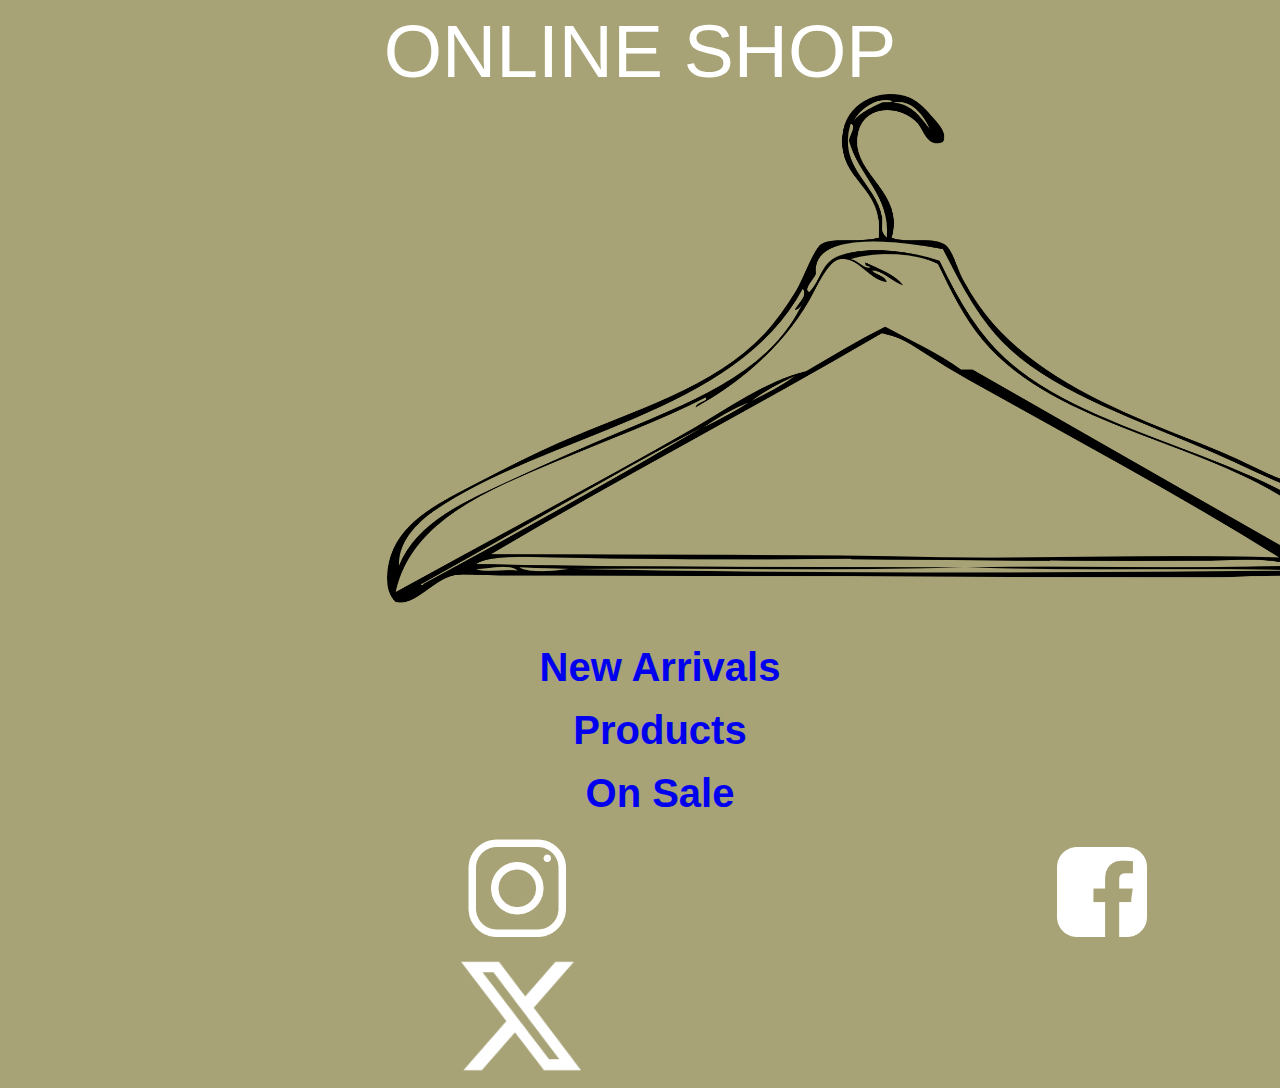
<file: index.html>
<!DOCTYPE html>
<html lang="en">
<head>
    <meta charset="UTF-8">
    <meta name="viewport" content="width=device-width, initial-scale=1.0">
    <link rel="stylesheet" type="text/css" href="LandingPage.css">

    <title>Product Page - Online Shop</title>
</head>
<body class="body">

    <!--Header-->
    <header>
        <div class="title">
            ONLINE SHOP
        </div>
        <div class="logo">
            <img src="img/hanger.jpg" alt="Shop Logo" width="1000">
        </div>
    </header>

    <!-- Side Nav-->
    <section>
        <div class="container">
            <nav class="navbar">
                <div class="list-navbar">
                    <ul class="navbar-nav">
                        <br>
                        <li class="nav-item"><a class="nav-link" href="NewArrivals.html">New Arrivals</a></li>
                        <br>
                        <li class="nav-item"><a class="nav-link" href="onlineshop.html">Products</a></li>
                        <br>
                        <li class="nav-item"><a class="nav-link" href="onsale.html">On Sale</a></li>
                    </ul>
                </div>
            </nav>
        </div>
    </section>

    <!-- Social Links-->
     <div class="container-links">
        <a class="social-link" href="https://instagram.com">
            <img src="img/instagram.jpg" alt="Instagram" width="120">
        </a>
        <a class="social-link" href="https://facebook.com">
            <img src="img/facebook.jpg" alt="Facebook" width="120">
        </a>
        <a class="social-link" href="https://X.com">
            <img src="img/twitter.jpg" alt="Twitter" width="120">
        </a>
     </div>
<body>
</html>
</file>
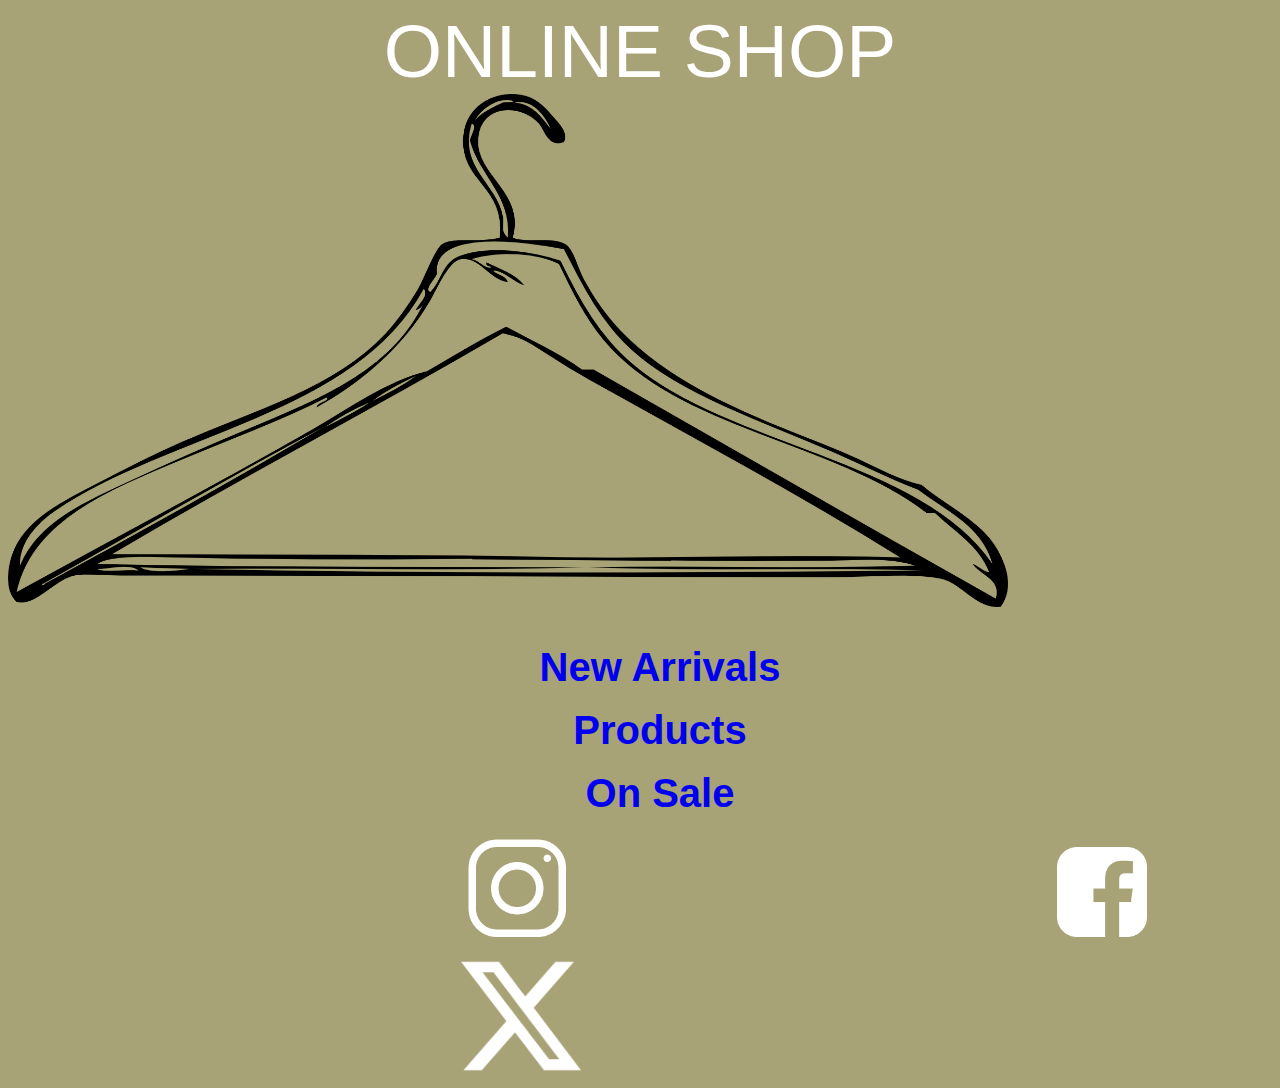
<file: LandingPage.html>
<!DOCTYPE html>
<html lang="en">
<head>
    <meta charset="UTF-8">
    <meta name="viewport" content="width=device-width, initial-scale=1.0">
    <link rel="stylesheet" type="text/css" href="LandingPage.css">

    <title>Product Page - Online Shop</title>
</head>
<body class="body">

    <!--Header-->
    <header>
        <div class="title">
            ONLINE SHOP
        </div>
        <div>
            <img src="img/hanger.jpg" alt="Shop Logo" width="1000">
        </div>
    </header>

    <!-- Side Nav-->
    <section>
        <div class="container">
            <nav class="navbar">
                <div class="list-navbar">
                    <ul class="navbar-nav">
                        <br>
                        <li class="nav-item"><a class="nav-link" href="NewArrivals.html">New Arrivals</a></li>
                        <br>
                        <li class="nav-item"><a class="nav-link" href="onlineshop.html">Products</a></li>
                        <br>
                        <li class="nav-item"><a class="nav-link" href="onsale.html">On Sale</a></li>
                    </ul>
                </div>
            </nav>
        </div>
    </section>

    <!-- Social Links-->
     <div class="container-links">
        <a class="social-link" href="https://instagram.com">
            <img src="img/instagram.jpg" alt="Instagram" width="120">
        </a>
        <a class="social-link" href="https://facebook.com">
            <img src="img/facebook.jpg" alt="Facebook" width="120">
        </a>
        <a class="social-link" href="https://X.com">
            <img src="img/twitter.jpg" alt="Twitter" width="120">
        </a>
     </div>
<body>
</html>
</file>
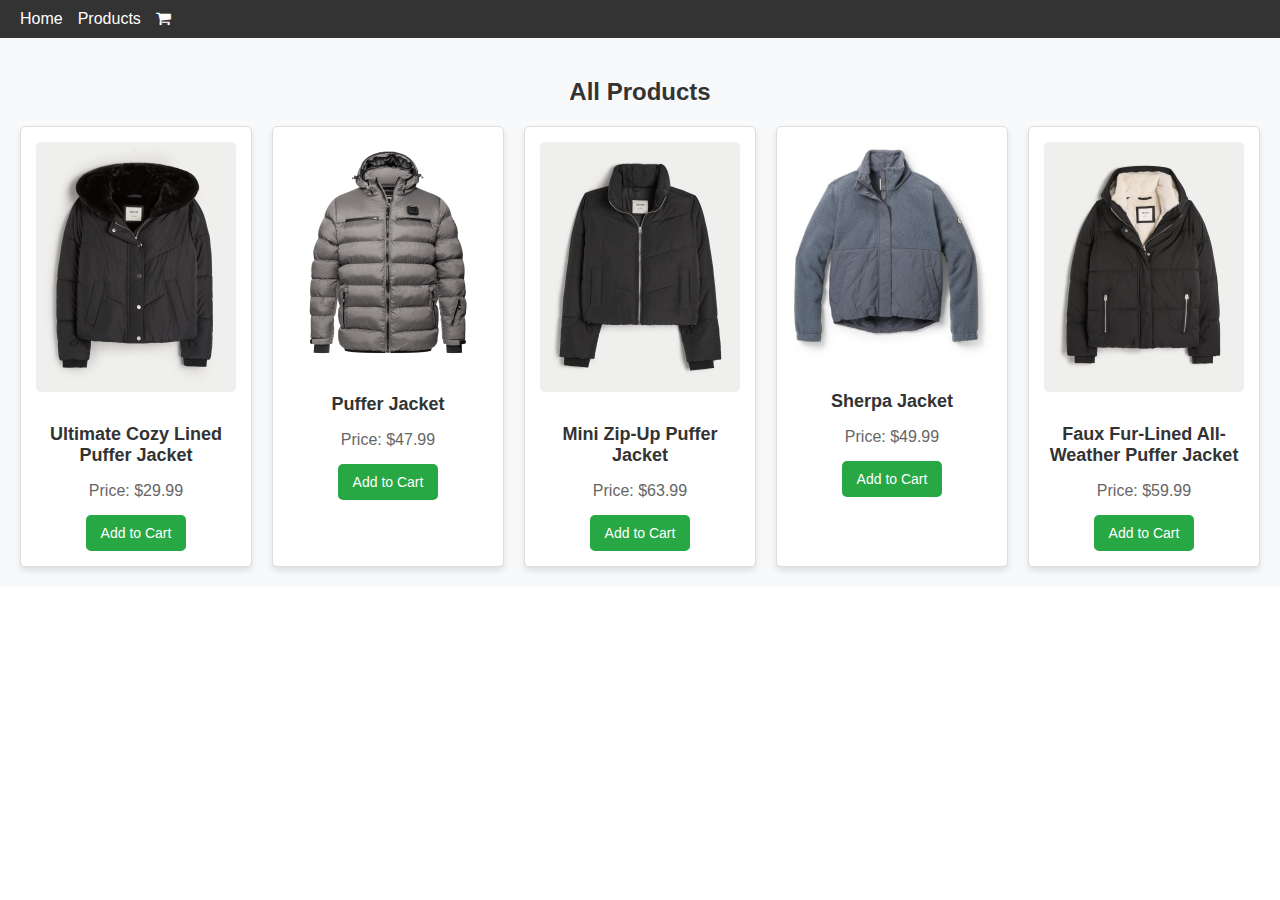
<file: onlineshop.html>
<!DOCTYPE html>
<html lang="en">
<head>
    <meta charset="UTF-8">
    <meta name="viewport" content="width=device-width, initial-scale=1.0">
    <link rel="stylesheet" href="onlineshop.css">
    <link rel="stylesheet" href="https://cdnjs.cloudflare.com/ajax/libs/font-awesome/4.7.0/css/font-awesome.min.css">
    <title>Document</title>
</head>
<body>
    <!--Header-->
    <header class="head">
        <div class="navbar-in">
            <ul class="navbar-nav">
                <li class="nav-item"><a class="nav-link" href="/">Home</a></li>
                <li class="nav-item"><a class="nav-link" href="onlineshop.html">Products</a></li>
                <li><a href="cart.html"><i class="fa fa-shopping-cart"></i></a></li>
            </ul>
        </div>  
    </header>

    <!--All Products-->
     <div class="container-OS">
        <h2 class="text-center-OL">All Products</h2>
        <div class="product-list">
            <div class="product">
                <img src="img/product-3.jpg" alt="product 1" width="250">
                <h3>Ultimate Cozy Lined Puffer Jacket</h3>
                <p>Price: $29.99</p>
                <button>Add to Cart</button>
            </div>
    
            <div class="product">
                <img src="img/product-2.jpg" alt="Puffer Jacket" width="250">
                <h3>Puffer Jacket</h3>
                <p>Price: $47.99</p>
                <button>Add to Cart</button>
            </div>

            <div class="product">              
            <img src="img/product-1.jpg" alt="Product 3" width="250">
                <h3>Mini Zip-Up Puffer Jacket</h3>
                <p>Price: $63.99</p>
                <button>Add to Cart</button>
            </div>

            <div class="product">
                <img src="img/product-4.jpg" alt="Product 4" width="250">
                <h3>Sherpa Jacket</h3>
                <p>Price: $49.99</p>
                <button>Add to Cart</button>
            </div>

            <div class="product">
                <img src="img/product-5.jpg" alt="Product 5" width="250">
                <h3>Faux Fur-Lined All-Weather Puffer Jacket</h3>
                <p>Price: $59.99</p>
                <button>Add to Cart</button>
            </div>
        </div>
</body>
</html>
</file>
<file: LandingPage.css>
/* Landing Page Design */

.title{
    font-family: Arial, sans-serif;
    text-align: center;
    color: rgb(255, 255, 255);
    font-size: 75px;
}

.logo{
    display: block;
    margin-left: auto;
    margin-right: auto;
    width: 40%;
}

.body{
    background-color: rgb(167,163,118);
    font-family: Arial, sans-serif;
}

.list-navbar ul li{
    list-style-type: none;
    a:link{
        text-decoration-line: none;
    }
    a:visited { color:black;
    }
}

.social-link{
    display: inline-flex;
    justify-content: center;
    flex-direction: row;
    margin-left: 450px;
    margin-right: auto;
    width: 10%;
}

.nav-item{
    display: flex;
    justify-content: center;
    flex-direction: row;
    align-content:center;
    font-size: 40px;
    font-weight: bold;
}
</file>
<file: onlineshop.css>
/* General Reset */
body {
    margin: 0;
    padding: 0;
    font-family: Arial, sans-serif;
    box-sizing: border-box;
}

/* Header Section */
.head {
    background-color: #333;
    color: #fff;
    padding: 10px 0;
}

.navbar-in {
    display: flex;
    justify-content: space-between;
    align-items: center;
    padding: 0 20px;
}

.navbar-nav {
    list-style: none;
    display: flex;
    margin: 0;
    padding: 0;
}

.nav-item {
    margin-right: 15px;
}

.nav-link {
    text-decoration: none;
    color: white;
    font-size: 16px;
}

.nav-link:hover {
    text-decoration: underline;
}

.fa-shopping-cart {
    font-size: 20px;
    color: white;
}

.fa-shopping-cart:hover {
    color: #ffcc00;
}

/* Container Section */
.container-OS {
    padding: 20px;
    background-color: #f8f9fa;
}

.text-center-OL {
    text-align: center;
    color: #333;
    margin-bottom: 20px;
}

/* Product List */
.product-list {
    display: flex;
    flex-wrap: wrap;
    justify-content: center;
    gap: 20px;
}

.product {
    border: 1px solid #ddd;
    border-radius: 5px;
    padding: 15px;
    width: 200px;
    text-align: center;
    background-color: #fff;
    box-shadow: 0 4px 6px rgba(0, 0, 0, 0.1);
    transition: transform 0.3s ease;
}

.product:hover {
    transform: scale(1.05);
}

.product img {
    max-width: 100%;
    height: auto;
    margin-bottom: 10px;
    border-radius: 5px;
}

.product h3 {
    font-size: 18px;
    color: #333;
    margin-bottom: 10px;
}

.product p {
    font-size: 16px;
    color: #666;
    margin-bottom: 15px;
}

.product button {
    background-color: #28a745;
    color: white;
    border: none;
    padding: 10px 15px;
    border-radius: 5px;
    cursor: pointer;
    font-size: 14px;
    transition: background-color 0.3s ease;
}

.product button:hover {
    background-color: #218838;
}
</file>
